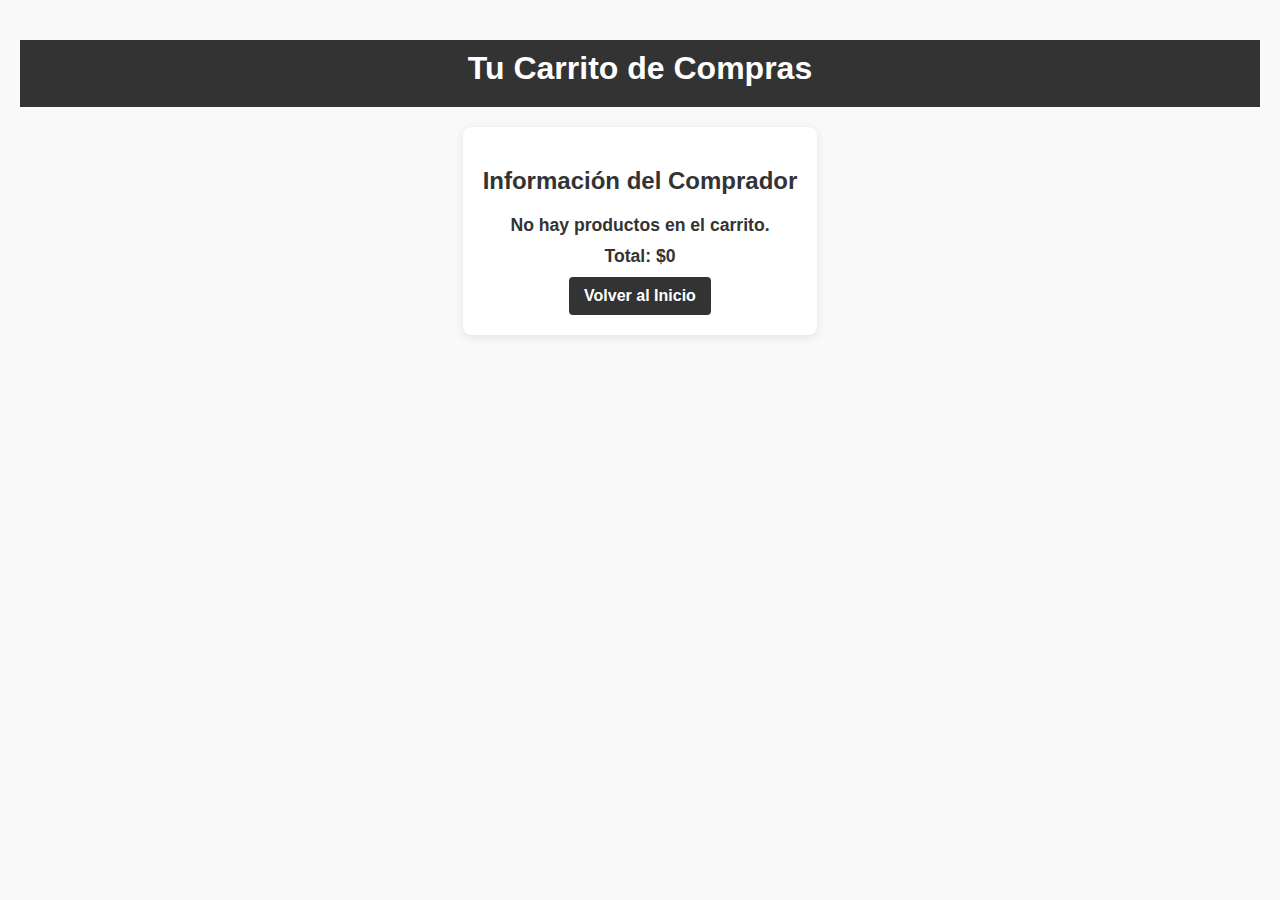
<file: carrito.html>
<!DOCTYPE html>
<html lang="es">
<head>
    <meta charset="UTF-8">
    <meta name="viewport" content="width=device-width, initial-scale=1.0">
    <title>Carrito de Compras</title>
    <link rel="stylesheet" href="estilos.css">
    <script src="script.js" defer></script> <!-- Asegúrate de incluir el script -->
    <style>
        body {
            font-family: Arial, sans-serif;
            margin: 0;
            padding: 20px;
            background-color: #f9f9f9;
        }
        header {
            background-color: #333;
            color: white;
            padding: 10px 0;
            text-align: center;
            margin-bottom: 20px;
        }
        h2 {
            margin-top: 20px;
        }
        main {
            background: white;
            border-radius: 8px;
            padding: 20px;
            box-shadow: 0 2px 10px rgba(0, 0, 0, 0.1);
        }
        form {
            margin-bottom: 20px;
        }
        label {
            display: block;
            margin-bottom: 5px;
        }
        input {
            width: calc(100% - 22px);
            padding: 10px;
            margin-bottom: 15px;
            border: 1px solid #ccc;
            border-radius: 4px;
        }
        button {
            background-color: #333;
            color: white;
            padding: 10px 15px;
            border: none;
            border-radius: 4px;
            cursor: pointer;
        }
        button:hover {
            background-color: #333;
        }
        #listaProductos {
            margin-top: 20px;
        }
        .producto-carrito {
            border: 1px solid #ddd;
            padding: 10px;
            margin: 10px 0;
            border-radius: 4px;
            display: flex;
            justify-content: space-between;
            align-items: center;
        }
        .producto-carrito h3 {
            margin: 0;
        }
        #total {
            font-weight: bold;
            margin-top: 10px;
        }
    </style>
</head>
<body>
    <header>
        <h1>Tu Carrito de Compras</h1>
    </header>

    <main>
        <!-- Formulario para la información del comprador -->
        <h2>Información del Comprador</h2>
        <form id="formComprador" onsubmit="return validarFormulario()">
            <label for="nombreComprador">Nombre:</label>
            <input type="text" id="nombreComprador" required placeholder="Ingresa tu nombre">

            <label for="direccionComprador">Dirección:</label>
            <input type="text" id="direccionComprador" required placeholder="Ingresa tu dirección">

            <label for="emailComprador">Correo Electrónico:</label>
            <input type="email" id="emailComprador" required placeholder="Ingresa tu correo electrónico">

            <button type="submit">Finalizar Compra</button>
        </form>

        <div id="listaProductos"></div> <!-- Aquí se mostrarán los productos -->
        <p id="total">Total: $0</p> <!-- Aquí se mostrará el total -->
        <button id="btnVolver" onclick="location.href='index.html'">Volver al Inicio</button>
    </main>

    <script>
        // Obtener los productos del carrito desde localStorage
        function cargarCarrito() {
            const carrito = JSON.parse(localStorage.getItem('carrito')) || [];
            const listaProductos = document.getElementById('listaProductos');
            const formComprador = document.getElementById('formComprador');
            listaProductos.innerHTML = ''; // Limpiar lista actual

            if (carrito.length === 0) {
                listaProductos.innerHTML = '<p>No hay productos en el carrito.</p>';
                document.getElementById('total').innerText = 'Total: $0';
                formComprador.style.display = 'none'; // Ocultar el formulario si no hay productos
                return;
            }

            let total = 0;

            carrito.forEach((producto, index) => {
                const productoDiv = document.createElement('div');
                productoDiv.className = 'producto-carrito';
                productoDiv.innerHTML = `
                    <h3>${producto.nombre}</h3>
                    <p>Precio: $${producto.precio}</p>
                    <button onclick="eliminarDelCarrito(${index})">Eliminar</button>
                `;
                listaProductos.appendChild(productoDiv);
                total += producto.precio;
            });

            document.getElementById('total').innerText = 'Total: $' + total;
            formComprador.style.display = 'block'; // Mostrar el formulario si hay productos
        }

        // Función para eliminar un producto del carrito
        function eliminarDelCarrito(index) {
            const carrito = JSON.parse(localStorage.getItem('carrito')) || [];
            carrito.splice(index, 1); // Eliminar el producto
            localStorage.setItem('carrito', JSON.stringify(carrito)); // Actualizar el carrito
            cargarCarrito(); // Recargar los productos en el carrito
        }

        // Función para validar el formulario antes de finalizar la compra
        function validarFormulario() {
            const nombre = document.getElementById('nombreComprador').value;
            const direccion = document.getElementById('direccionComprador').value;
            const email = document.getElementById('emailComprador').value;

            if (!nombre || !direccion || !email) {
                alert('Por favor, completa todos los campos.');
                return false; // Previene el envío del formulario
            }

            finalizarCompra(nombre, direccion, email);
            return false; // Evitar recarga de página al enviar el formulario
        }

        // Función para finalizar la compra
        function finalizarCompra(nombre, direccion, email) {
            const carrito = JSON.parse(localStorage.getItem('carrito')) || [];
            if (carrito.length === 0) {
                alert('No hay productos en el carrito para finalizar la compra.');
                return;
            }

            // Aquí podrías enviar la información del comprador a tu servidor o procesarla
            alert(`Gracias ${nombre} por tu compra. Los productos se enviarán a ${direccion}. Un correo de confirmación será enviado a ${email}.`);
            
            // Limpiar el carrito después de la compra
            localStorage.removeItem('carrito');
            cargarCarrito(); // Recargar el carrito
        }

        // Cargar el carrito al iniciar la página
        window.onload = cargarCarrito;
    </script>
</body>
</html>
</file>
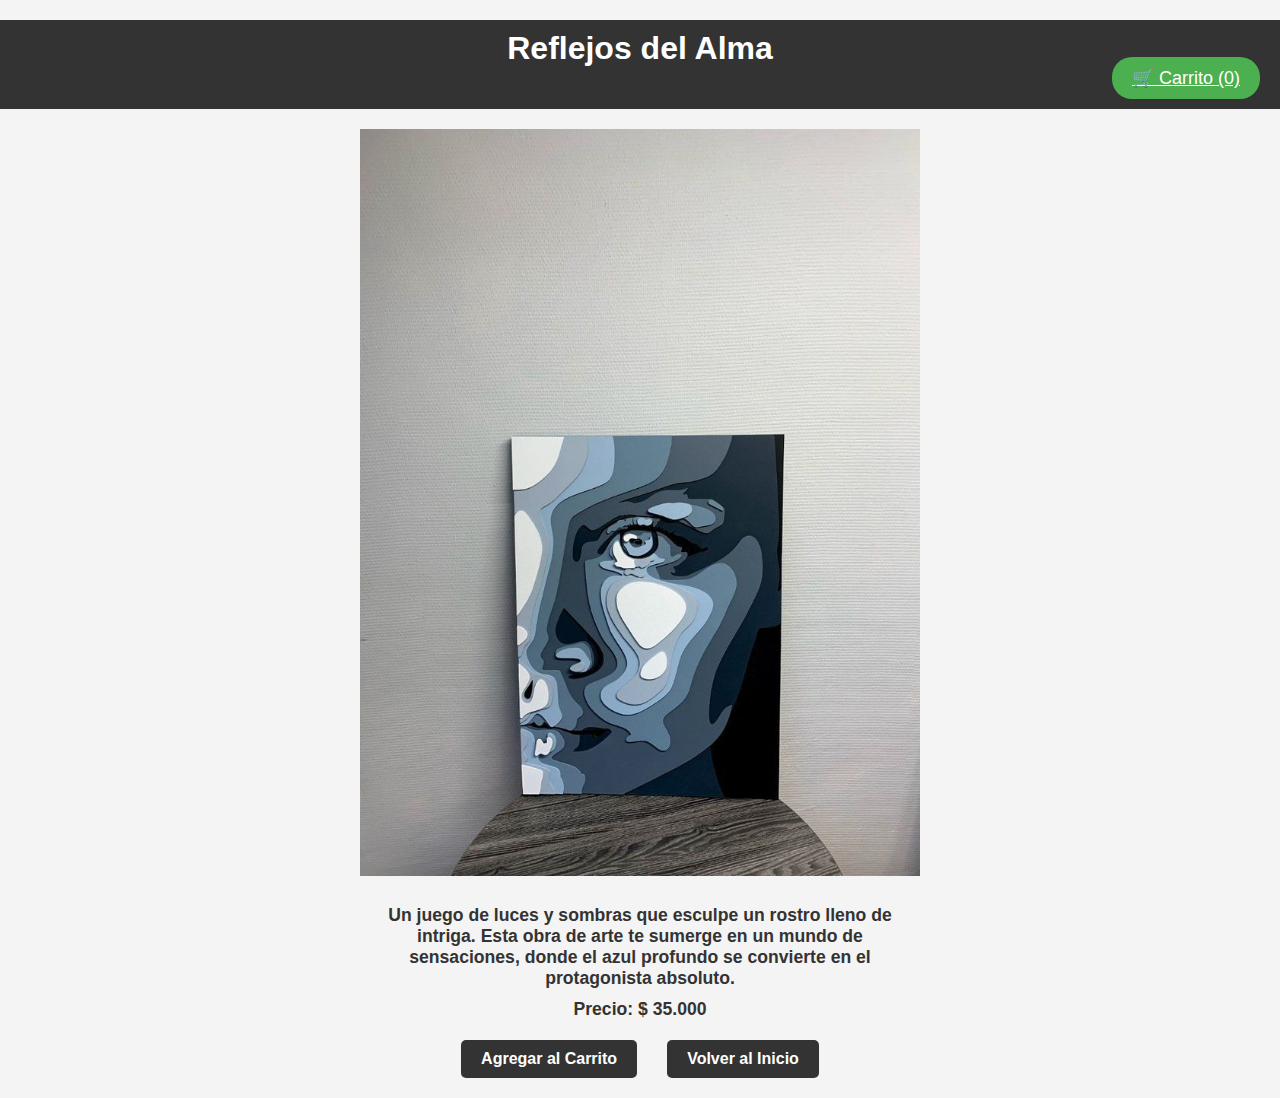
<file: producto1.html>
<!DOCTYPE html>
<html lang="es">
<head>
    <meta charset="UTF-8">
    <meta name="viewport" content="width=device-width, initial-scale=1.0">
    <title>Obra Abstracta</title>
    <link rel="stylesheet" href="estilos.css">

    <style>
        .producto {
            text-align: center;
            padding: 20px;
        }

        .producto img {
            max-width: 100%;
            height: auto;
            margin-bottom: 20px;
        }

        .producto h2, .producto p {
            font-weight: bold;
            margin: 10px 0;
        }
    </style>
</head>
<body>
    <header>
        <h1>Reflejos del Alma</h1>
        <div class="carrito">
            <a href="carrito.html" class="boton-carrito">🛒 Carrito (0)</a>
        </div>
    </header>

    <main>
        <img src="img/Producto1.jpeg" alt="Reflejos del Alma">
        <p>Un juego de luces y sombras que esculpe un rostro lleno de intriga. Esta obra de arte te sumerge en un mundo de sensaciones, donde el azul profundo se convierte en el protagonista absoluto.</p>
        <p>Precio: $ 35.000</p>
        <div class="botones-container"> <!-- Contenedor para centrar botones -->
            <button onclick="agregarAlCarrito('Reflejos del Alma', 35000)">Agregar al Carrito</button>
            <button onclick="location.href='index.html'">Volver al Inicio</button>
        </div>
    </main>
    <script src="script.js"></script>
</body>
</html>
</file>
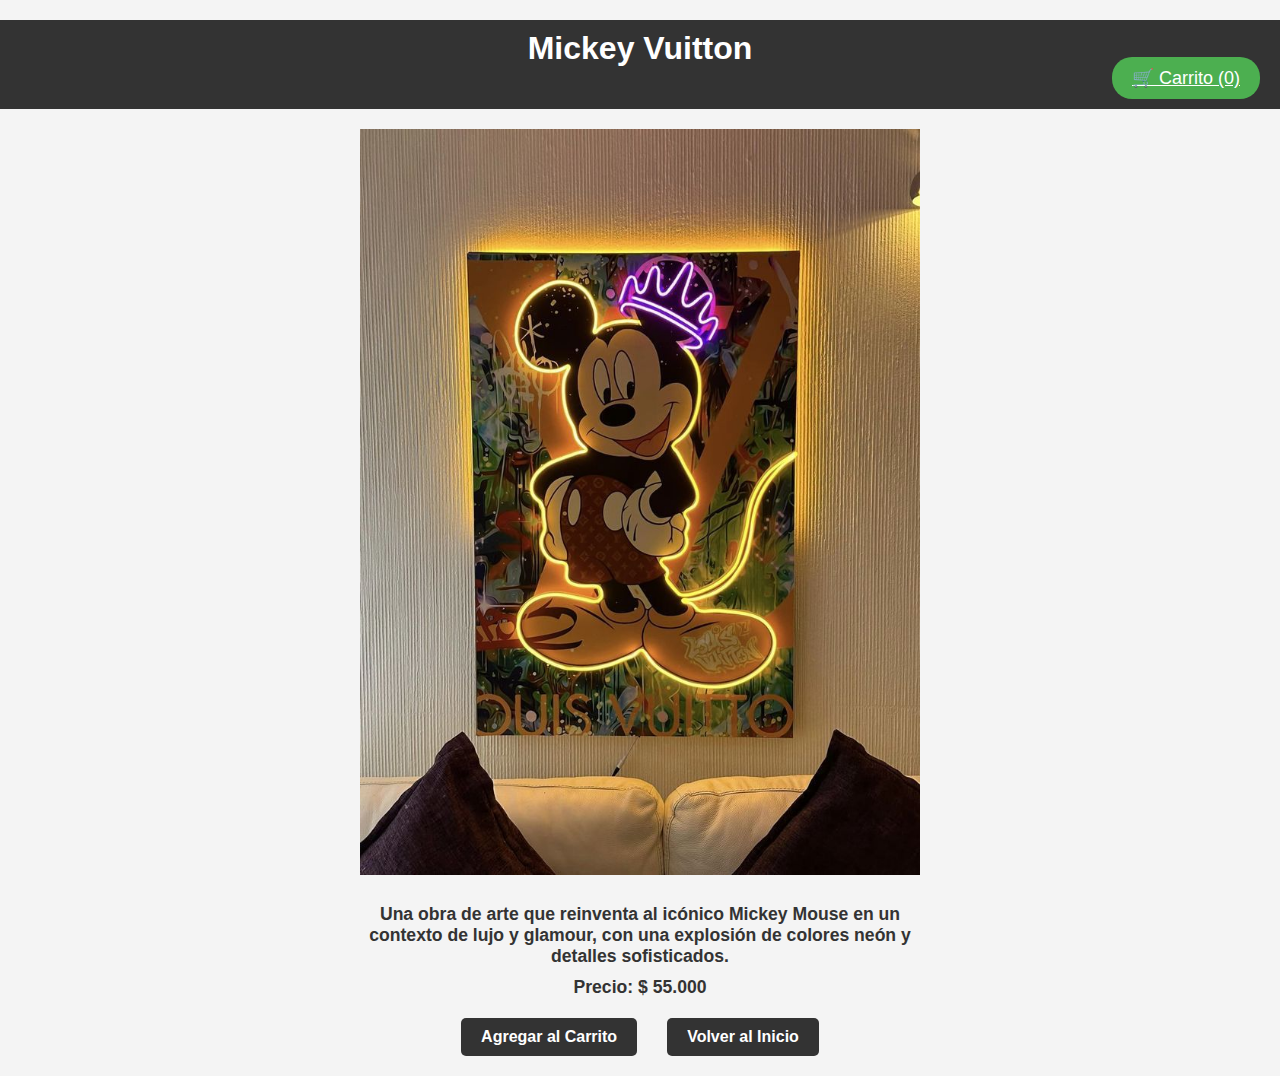
<file: producto10.html>
<!DOCTYPE html>
<html lang="es">
<head>
    <meta charset="UTF-8">
    <meta name="viewport" content="width=device-width, initial-scale=1.0">
    <title>Obra Abstracta</title>
    <link rel="stylesheet" href="estilos.css">
</head>
<body>
    <header>
        <h1>Mickey Vuitton</h1>
        <div class="carrito">
            <a href="carrito.html" class="boton-carrito">🛒 Carrito (0)</a>
        </div>
    </header>

    <main>
        <img src="img/Producto10.jpeg" alt="Mickey Vuitton">
        <p>Una obra de arte que reinventa al icónico Mickey Mouse en un contexto de lujo y glamour, con una explosión de colores neón y detalles sofisticados.</p>
        <p>Precio: $ 55.000</p>
        <div class="botones-container"> <!-- Contenedor para centrar botones -->
            <button onclick="agregarAlCarrito('Mickey Vuitton', 55000)">Agregar al Carrito</button>
            <button onclick="location.href='index.html'">Volver al Inicio</button>
        </div>
    </main>

    <script src="script.js"></script>
</body>
</html>
</file>
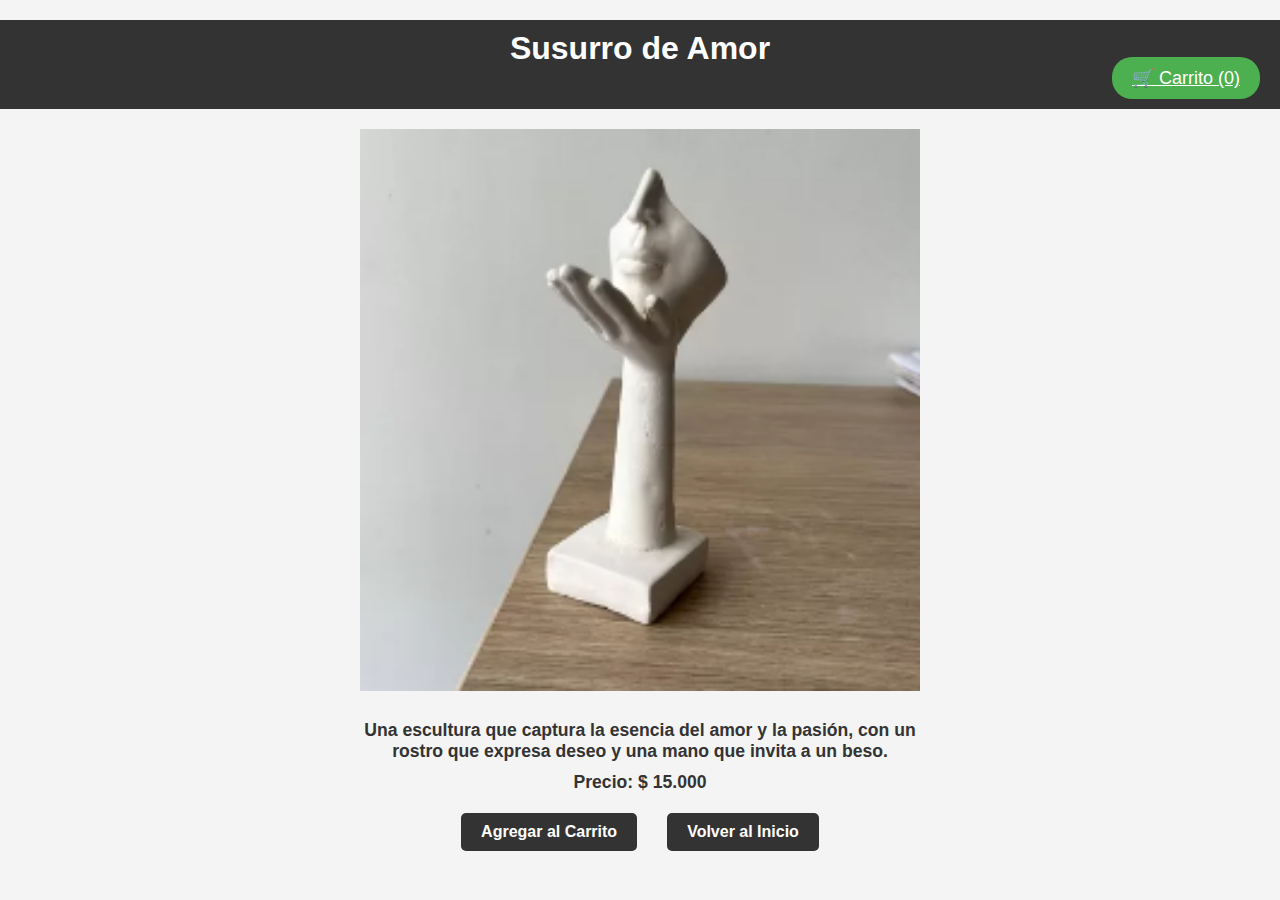
<file: producto11.html>
<!DOCTYPE html>
<html lang="es">
<head>
    <meta charset="UTF-8">
    <meta name="viewport" content="width=device-width, initial-scale=1.0">
    <title>Obra Abstracta</title>
    <link rel="stylesheet" href="estilos.css">
</head>
<body>
    <header>
        <h1>Susurro de Amor</h1>
        <div class="carrito">
            <a href="carrito.html" class="boton-carrito">🛒 Carrito (0)</a>
        </div>
    </header>

    <main>
        <img src="img/Producto11.PNG" alt="Susurro de Amor" class="imagen-producto">
        <p>Una escultura que captura la esencia del amor y la pasión, con un rostro que expresa deseo y una mano que invita a un beso.</p>
        <p>Precio: $ 15.000</p>
        <div class="botones-container">
            <button onclick="agregarAlCarrito('Susurro de Amor', 15000)">Agregar al Carrito</button>
            <button onclick="location.href='index.html'">Volver al Inicio</button>
        </div>
    </main>

    <script src="script.js"></script>
</body>
</html>
</file>
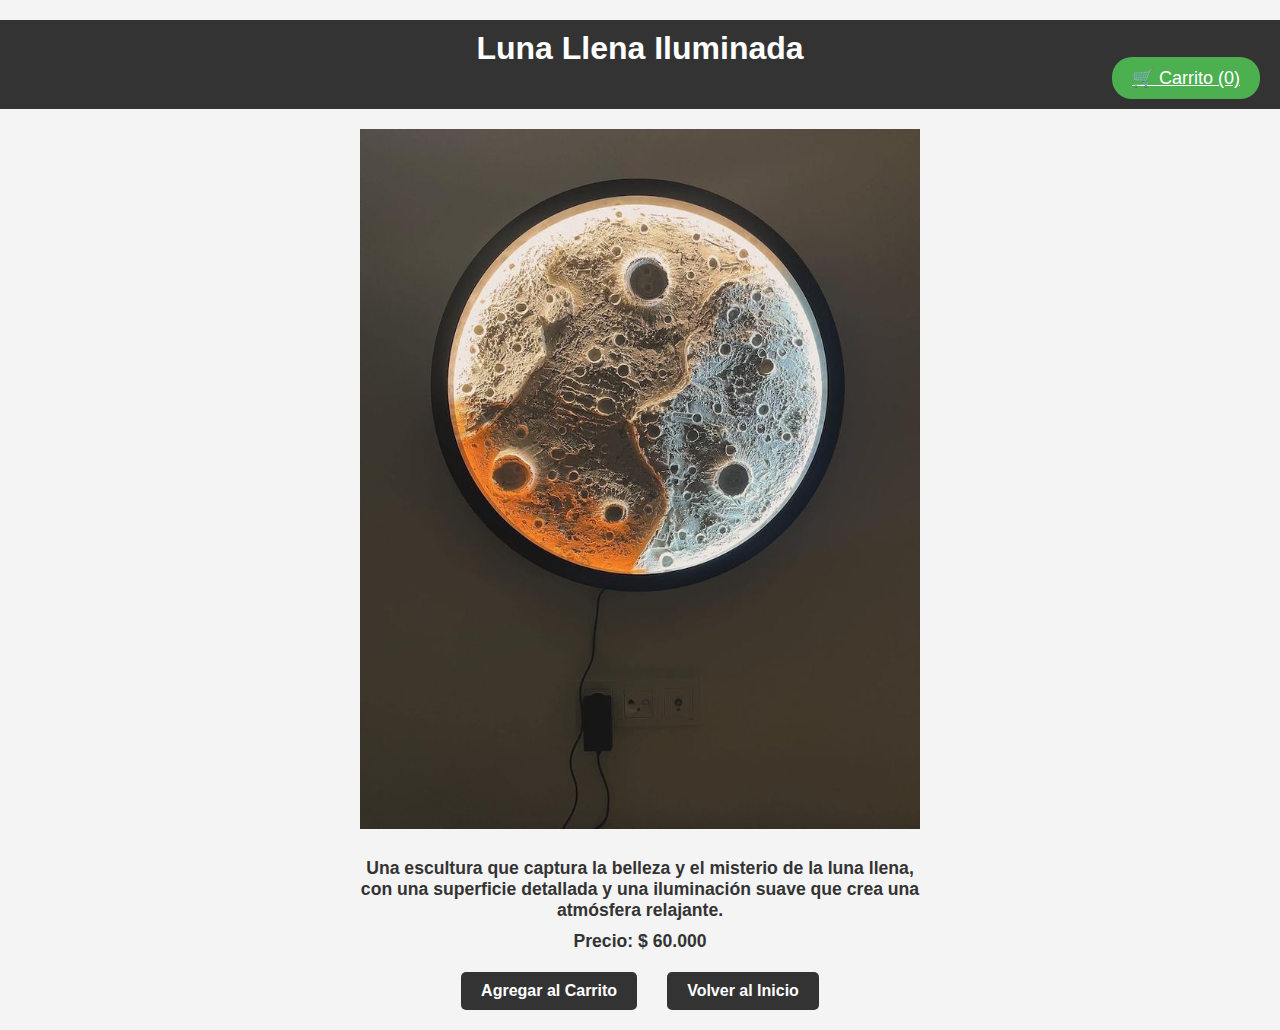
<file: producto12.html>
<!DOCTYPE html>
<html lang="es">
<head>
    <meta charset="UTF-8">
    <meta name="viewport" content="width=device-width, initial-scale=1.0">
    <title>Obra Abstracta</title>
    <link rel="stylesheet" href="estilos.css">
</head>
<body>
    <header>
        <h1>Luna Llena Iluminada</h1>
        <div class="carrito">
            <a href="carrito.html" class="boton-carrito">🛒 Carrito (0)</a>
        </div>
    </header>

    <main>
        <img src="img/Producto12.jpeg" alt="Luna Llena Iluminada">
        <p>Una escultura que captura la belleza y el misterio de la luna llena, con una superficie detallada y una iluminación suave que crea una atmósfera relajante.</p>
        <p>Precio: $ 60.000</p>
        <div class="botones-container"> <!-- Contenedor para centrar botones -->
            <button onclick="agregarAlCarrito('Luna Llena Iluminada', 60000)">Agregar al Carrito</button>
            <button onclick="location.href='index.html'">Volver al Inicio</button>
        </div>
    </main>

    <script src="script.js"></script>
</body>
</html>
</file>
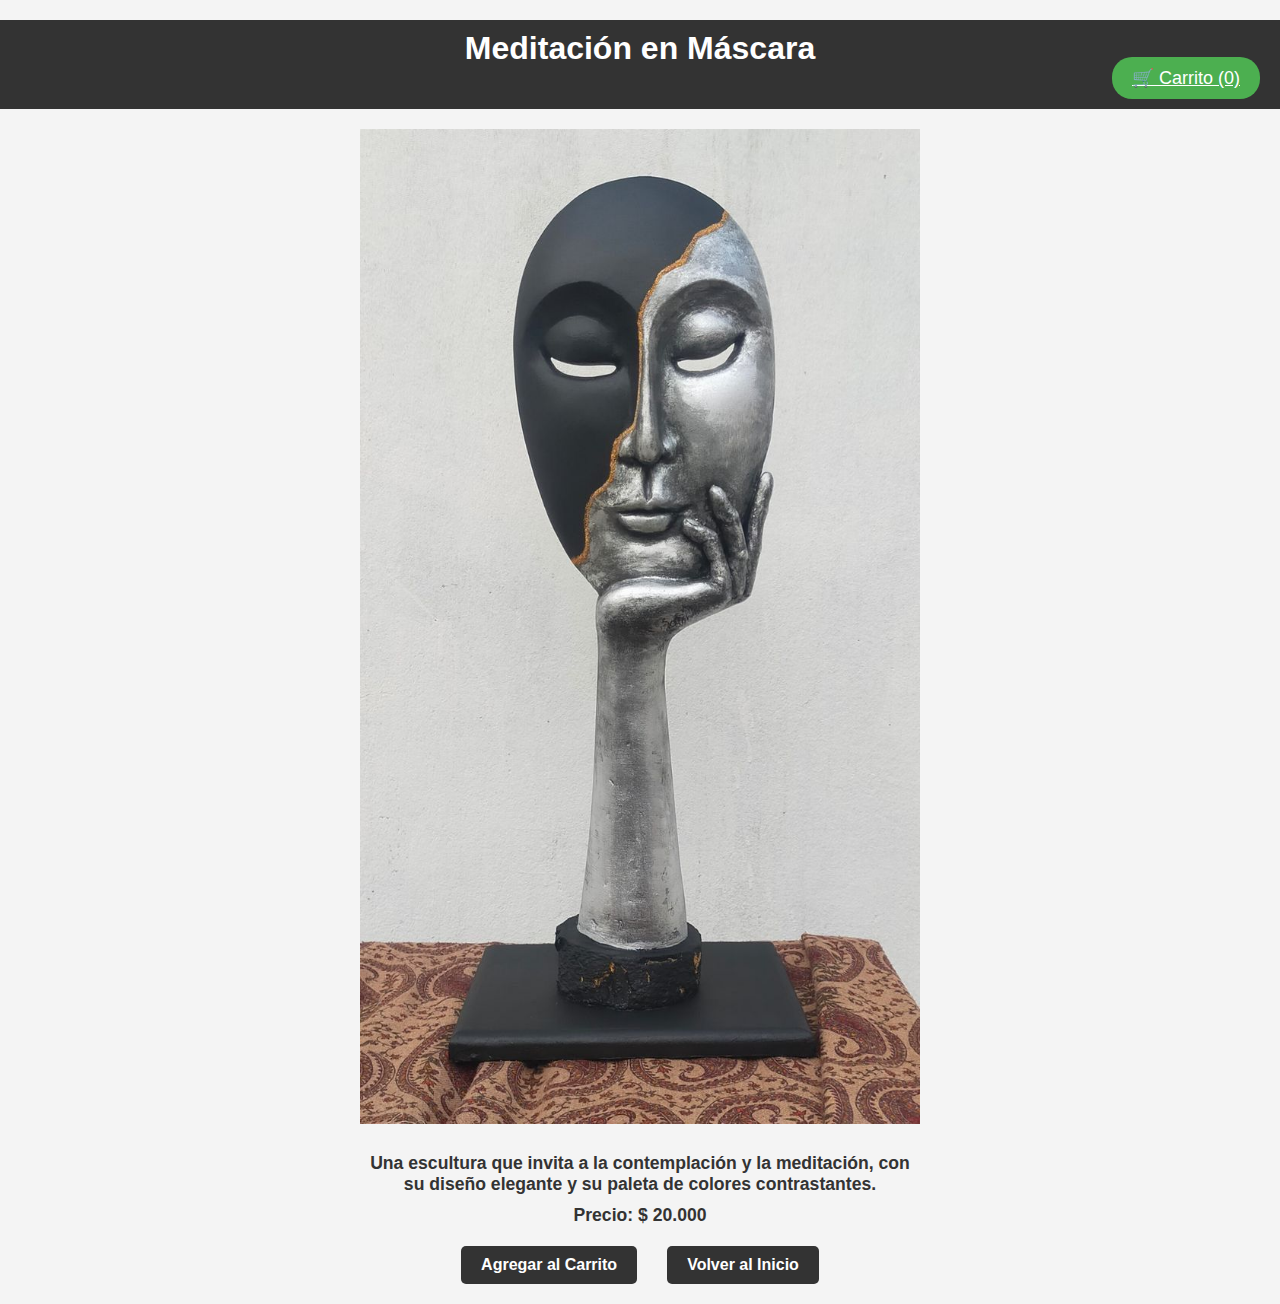
<file: producto2.html>
<!DOCTYPE html>
<html lang="es">
<head>
    <meta charset="UTF-8">
    <meta name="viewport" content="width=device-width, initial-scale=1.0">
    <title>Obra Abstracta</title>
    <link rel="stylesheet" href="estilos.css">
</head>
<body>
    <header>
        <h1>Meditación en Máscara</h1>
        <div class="carrito">
            <a href="carrito.html" class="boton-carrito">🛒 Carrito (0)</a>
        </div>
    </header>

    <main>
        <img src="img/Producto2.jpeg" alt="Meditación en Máscara">
        <p>Una escultura que invita a la contemplación y la meditación, con su diseño elegante y su paleta de colores contrastantes.</p>
        <p>Precio: $ 20.000</p>
        <div class="botones-container"> <!-- Contenedor para centrar botones -->
            <button onclick="agregarAlCarrito('Meditación en Máscara', 20000)">Agregar al Carrito</button>
            <button onclick="location.href='index.html'">Volver al Inicio</button>
        </div>
    </main>

    <script src="script.js"></script>
</body>
</html>
</file>
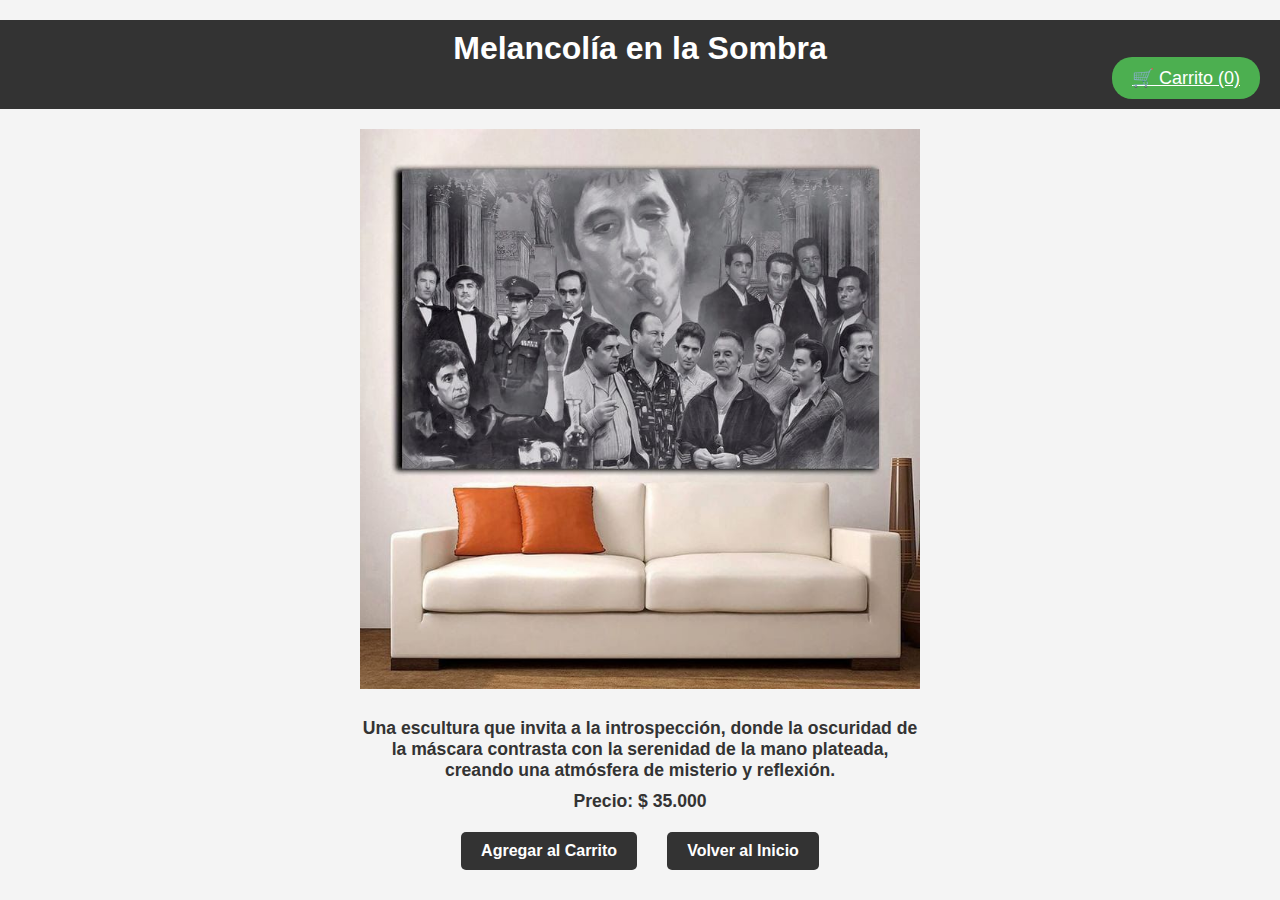
<file: producto3.html>
<!DOCTYPE html>
<html lang="es">
<head>
    <meta charset="UTF-8">
    <meta name="viewport" content="width=device-width, initial-scale=1.0">
    <title>Obra Abstracta</title>
    <link rel="stylesheet" href="estilos.css">
</head>
<body>
    <header>
        <h1>Melancolía en la Sombra</h1>
        <div class="carrito">
            <a href="carrito.html" class="boton-carrito">🛒 Carrito (0)</a>
        </div>
    </header>

    <main>
        <img src="img/Producto3.jpeg" alt="Melancolía en la Sombra">
        <p>Una escultura que invita a la introspección, donde la oscuridad de la máscara contrasta con la serenidad de la mano plateada, creando una atmósfera de misterio y reflexión.</p>
        <p>Precio: $ 35.000</p>
        <div class="botones-container"> <!-- Contenedor para centrar botones -->
            <button onclick="agregarAlCarrito('Melancolía en la Sombra', 35000)">Agregar al Carrito</button>
            <button onclick="location.href='index.html'">Volver al Inicio</button>
        </div>
    </main>

    <script src="script.js"></script>
</body>
</html>
</file>
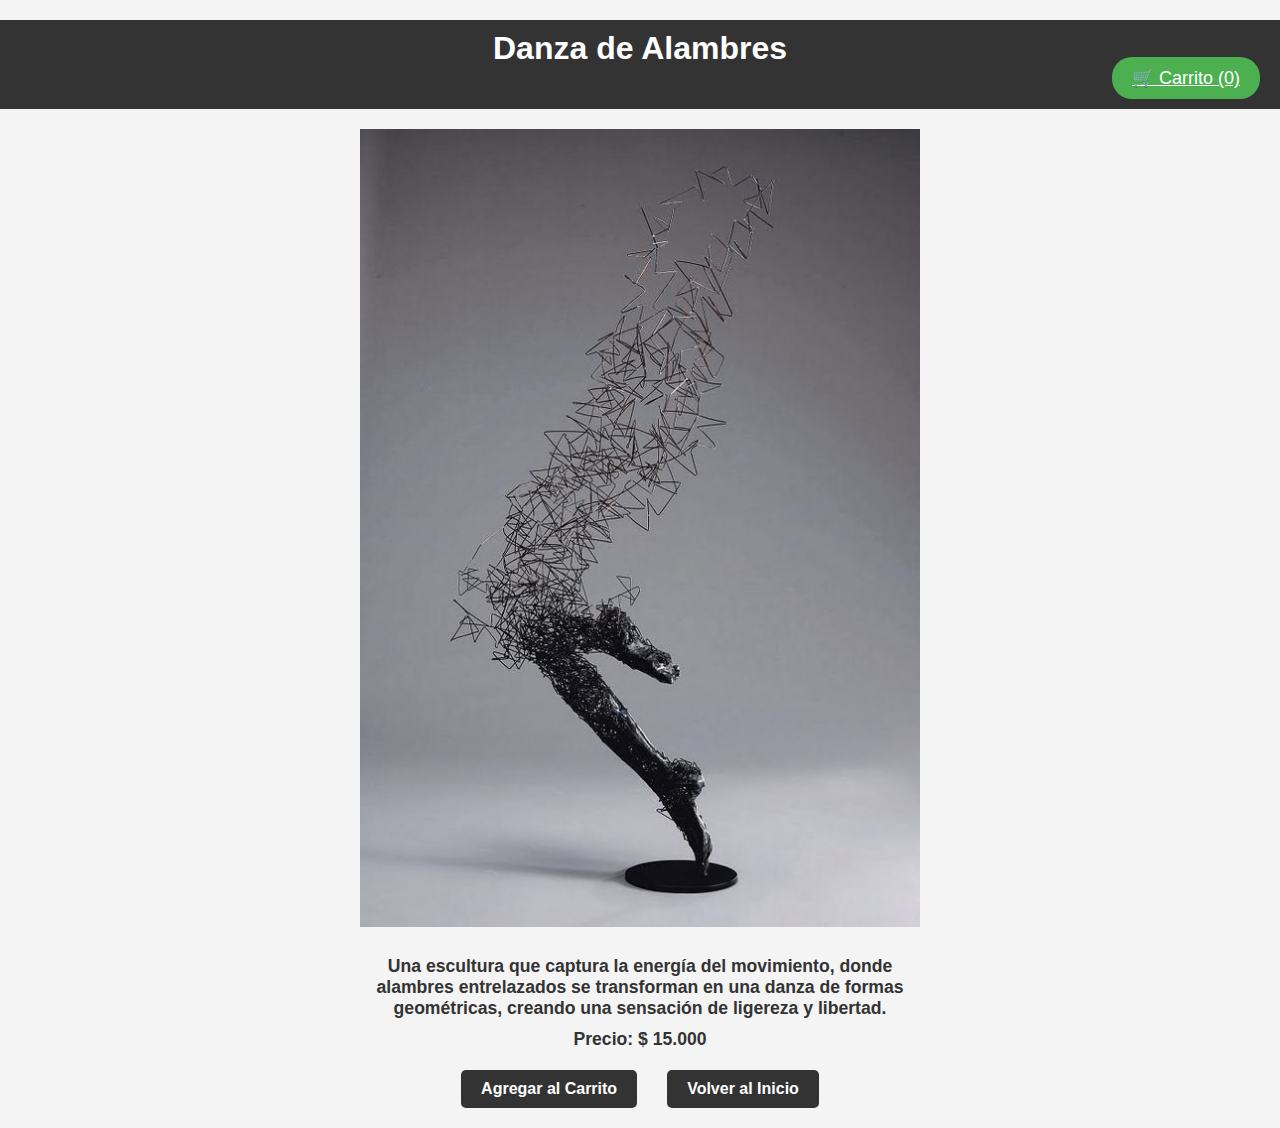
<file: producto4.html>
<!DOCTYPE html>
<html lang="es">
<head>
    <meta charset="UTF-8">
    <meta name="viewport" content="width=device-width, initial-scale=1.0">
    <title>Obra Abstracta</title>
    <link rel="stylesheet" href="estilos.css">
</head>
<body>
    <header>
        <h1>Danza de Alambres</h1>
        <div class="carrito">
            <a href="carrito.html" class="boton-carrito">🛒 Carrito (0)</a>
        </div>
    </header>

    <main>
        <img src="img/Producto4.jpeg" alt="Danza de Alambres">
        <p>Una escultura que captura la energía del movimiento, donde alambres entrelazados se transforman en una danza de formas geométricas, creando una sensación de ligereza y libertad.</p>
        <p>Precio: $ 15.000</p>
        <div class="botones-container"> <!-- Contenedor para centrar botones -->
            <button onclick="agregarAlCarrito('Danza de Alambres', 15000)">Agregar al Carrito</button>
            <button onclick="location.href='index.html'">Volver al Inicio</button>
        </div>
    </main>

    <script src="script.js"></script>
</body>
</html>
</file>
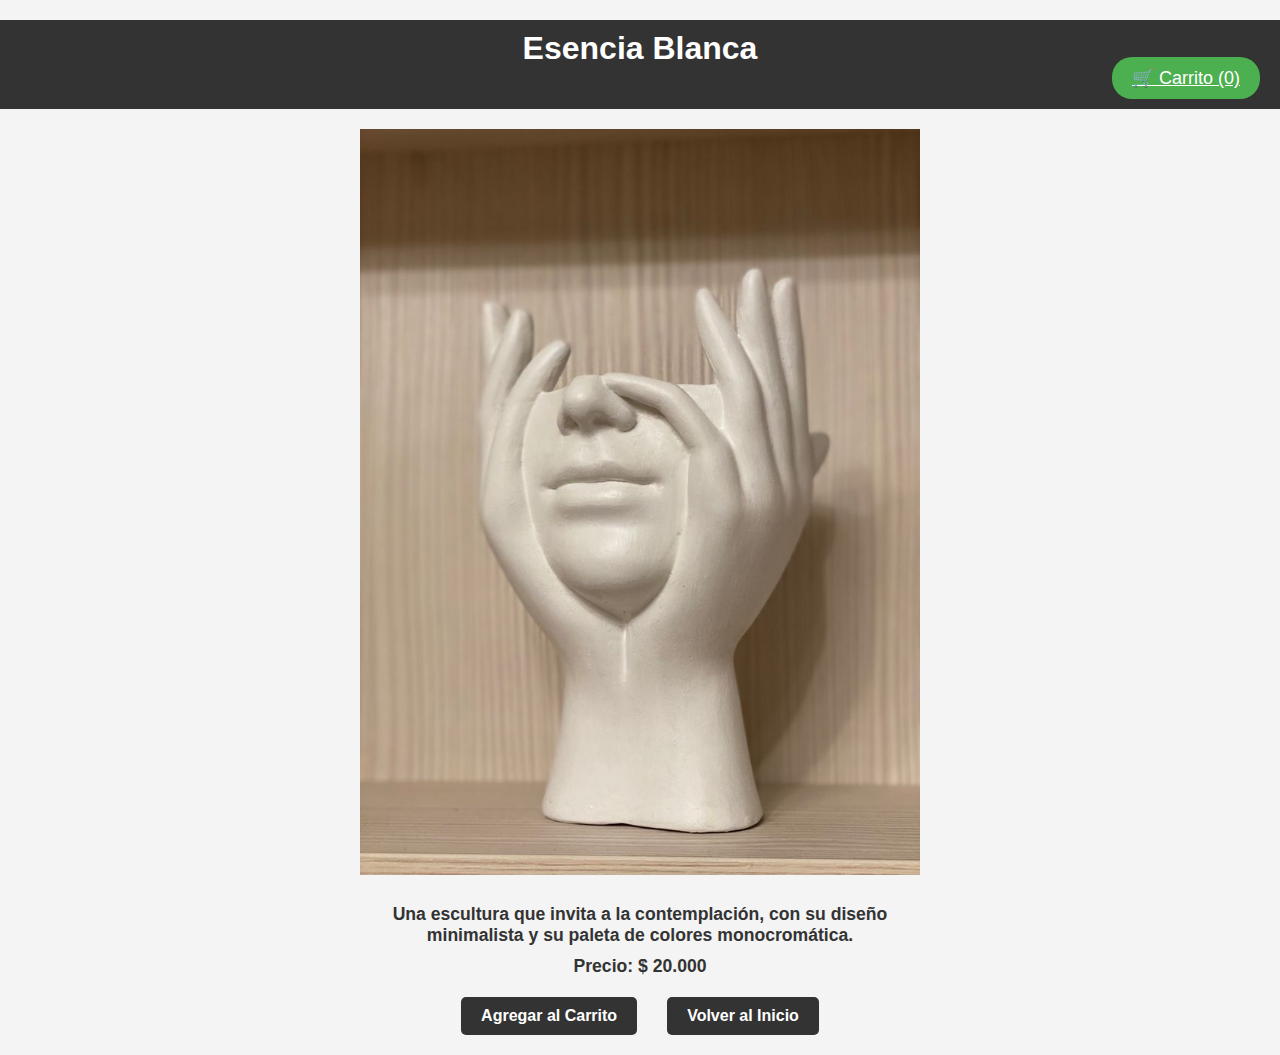
<file: producto5.html>
<!DOCTYPE html>
<html lang="es">
<head>
    <meta charset="UTF-8">
    <meta name="viewport" content="width=device-width, initial-scale=1.0">
    <title>Obra Abstracta</title>
    <link rel="stylesheet" href="estilos.css">
</head>
<body>
    <header>
        <h1>Esencia Blanca</h1>
        <div class="carrito">
            <a href="carrito.html" class="boton-carrito">🛒 Carrito (0)</a>
        </div>
    </header>

    <main>
        <img src="img/Producto5.jpeg" alt="Esencia Blanca">
        <p>Una escultura que invita a la contemplación, con su diseño minimalista y su paleta de colores monocromática.</p>
        <p>Precio: $ 20.000</p>
        <div class="botones-container"> <!-- Contenedor para centrar botones -->
            <button onclick="agregarAlCarrito('Esencia Blanca', 20000)">Agregar al Carrito</button>
            <button onclick="location.href='index.html'">Volver al Inicio</button>
        </div>
    </main>

    <script src="script.js"></script>
</body>
</html>
</file>
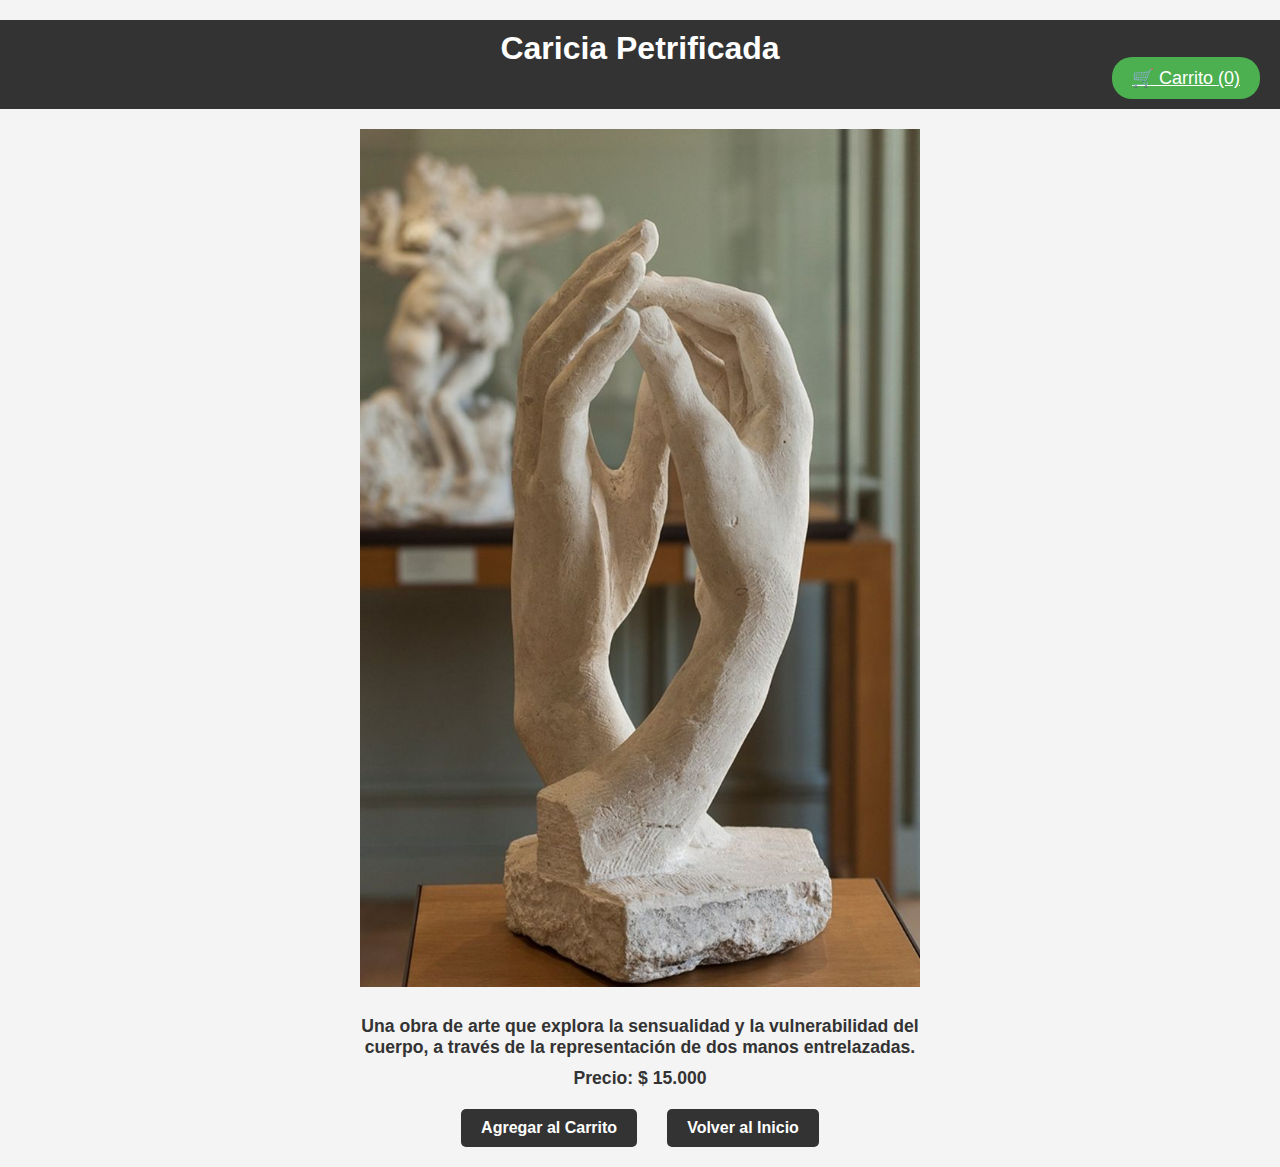
<file: producto6.html>
<!DOCTYPE html>
<html lang="es">
<head>
    <meta charset="UTF-8">
    <meta name="viewport" content="width=device-width, initial-scale=1.0">
    <title>Obra Abstracta</title>
    <link rel="stylesheet" href="estilos.css">
</head>
<body>
    <header>
        <h1>Caricia Petrificada</h1>
        <div class="carrito">
            <a href="carrito.html" class="boton-carrito">🛒 Carrito (0)</a>
        </div>
    </header>

    <main>
        <img src="img/Producto6.jpeg" alt="Caricia Petrificada">
        <p>Una obra de arte que explora la sensualidad y la vulnerabilidad del cuerpo, a través de la representación de dos manos entrelazadas.</p>
        <p>Precio: $ 15.000</p>
        <div class="botones-container"> <!-- Contenedor para centrar botones -->
            <button onclick="agregarAlCarrito('Caricia Petrificada', 15000)">Agregar al Carrito</button>
            <button onclick="location.href='index.html'">Volver al Inicio</button>
        </div>
    </main>

    <script src="script.js"></script>
</body>
</html>
</file>
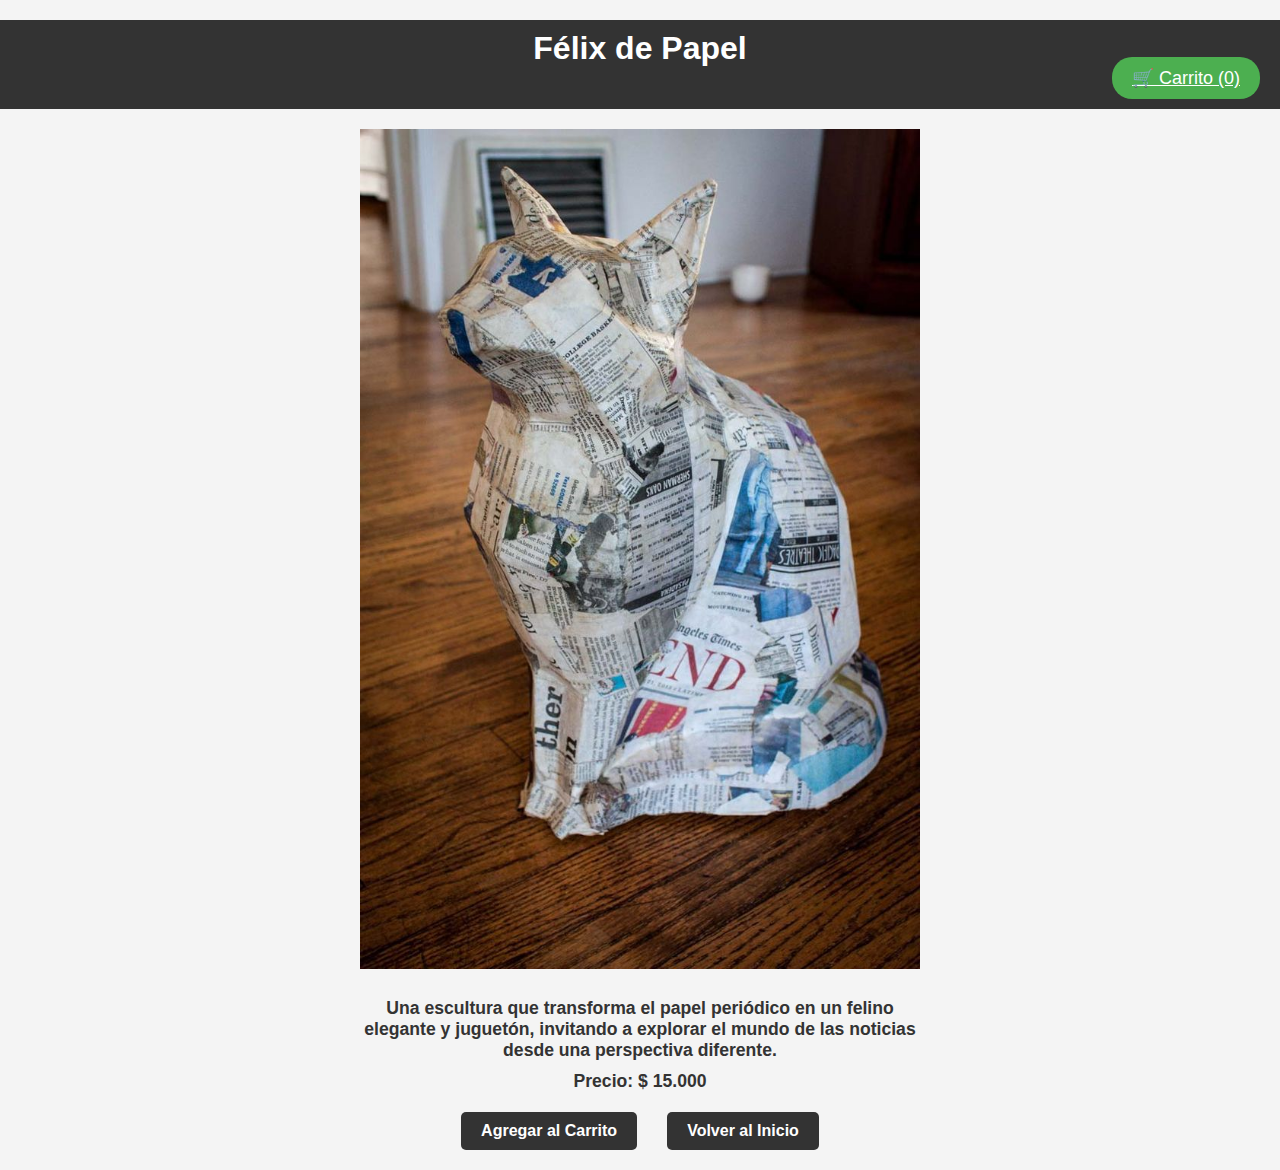
<file: producto7.html>
<!DOCTYPE html>
<html lang="es">
<head>
    <meta charset="UTF-8">
    <meta name="viewport" content="width=device-width, initial-scale=1.0">
    <title>Obra Abstracta</title>
    <link rel="stylesheet" href="estilos.css">
</head>
<body>
    <header>
        <h1>Félix de Papel</h1>
        <div class="carrito">
            <a href="carrito.html" class="boton-carrito">🛒 Carrito (0)</a>
        </div>
    </header>

    <main>
        <img src="img/Producto7.jpeg" alt="Félix de Papel">
        <p>Una escultura que transforma el papel periódico en un felino elegante y juguetón, invitando a explorar el mundo de las noticias desde una perspectiva diferente.</p>
        <p>Precio: $ 15.000</p>
        <div class="botones-container"> <!-- Contenedor para centrar botones -->
            <button onclick="agregarAlCarrito('Félix de Papel', 15000)">Agregar al Carrito</button>
            <button onclick="location.href='index.html'">Volver al Inicio</button>
        </div>
    </main>

    <script src="script.js"></script>
</body>
</html>
</file>
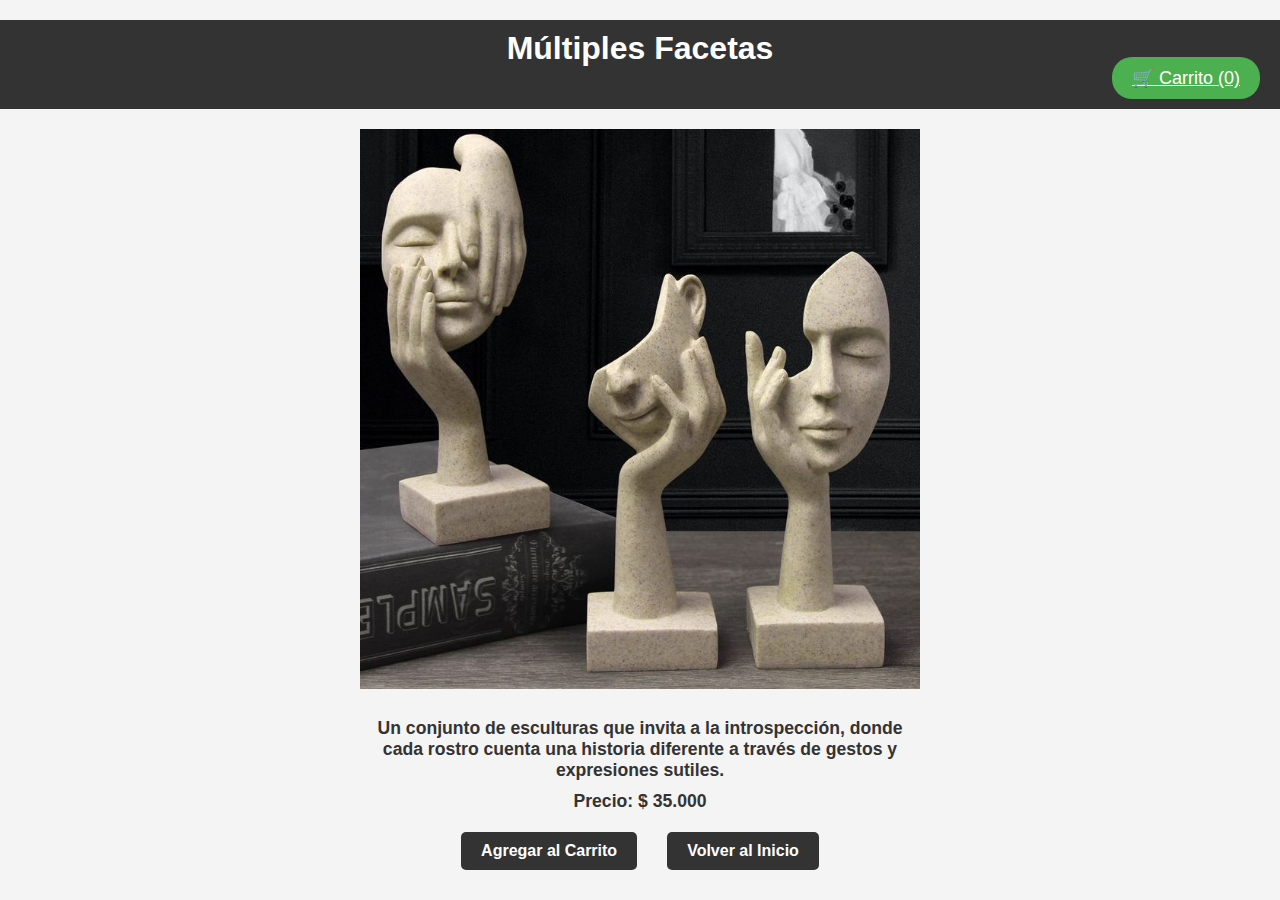
<file: producto8.html>
<!DOCTYPE html>
<html lang="es">
<head>
    <meta charset="UTF-8">
    <meta name="viewport" content="width=device-width, initial-scale=1.0">
    <title>Obra Abstracta</title>
    <link rel="stylesheet" href="estilos.css">
</head>
<body>
    <header>
        <h1>Múltiples Facetas</h1>
        <div class="carrito">
            <a href="carrito.html" class="boton-carrito">🛒 Carrito (0)</a>
        </div>
    </header>

    <main>
        <img src="img/Producto8.jpeg" alt="Múltiples Facetas">
        <p>Un conjunto de esculturas que invita a la introspección, donde cada rostro cuenta una historia diferente a través de gestos y expresiones sutiles.</p>
        <p>Precio: $ 35.000</p>
        <div class="botones-container"> <!-- Contenedor para centrar botones -->
            <button onclick="agregarAlCarrito('Múltiples Facetas', 35000)">Agregar al Carrito</button>
            <button onclick="location.href='index.html'">Volver al Inicio</button>
        </div>
    </main>

    <script src="script.js"></script>
</body>
</html>
</file>
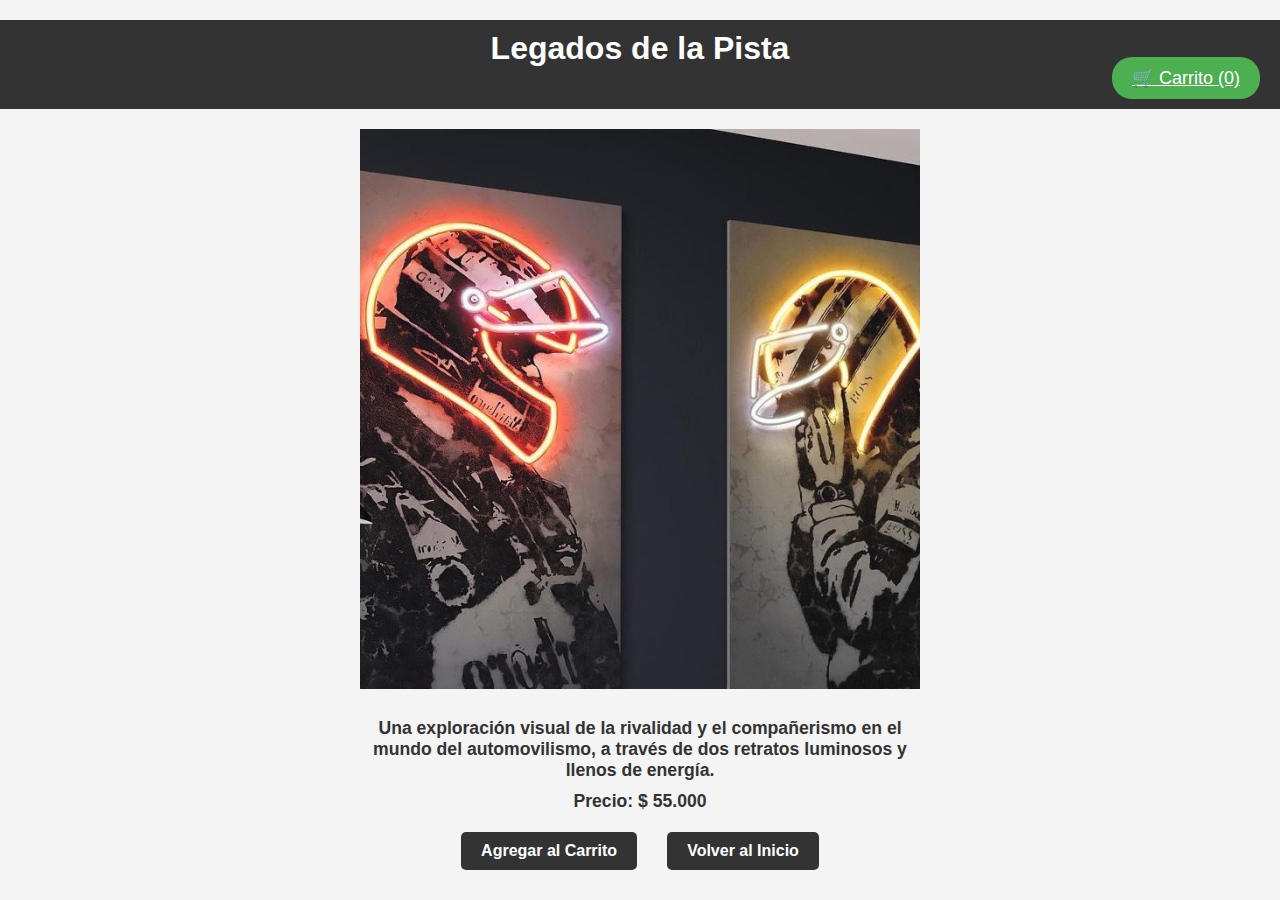
<file: producto9.html>
<!DOCTYPE html>
<html lang="es">
<head>
    <meta charset="UTF-8">
    <meta name="viewport" content="width=device-width, initial-scale=1.0">
    <title>Obra Abstracta</title>
    <link rel="stylesheet" href="estilos.css">
</head>
<body>
    <header>
        <h1>Legados de la Pista</h1>
        <div class="carrito">
            <a href="carrito.html" class="boton-carrito">🛒 Carrito (0)</a>
        </div>
    </header>

    <main>
        <img src="img/Producto9.jpeg" alt="Legados de la Pista">
        <p>Una exploración visual de la rivalidad y el compañerismo en el mundo del automovilismo, a través de dos retratos luminosos y llenos de energía.</p>
        <p>Precio: $ 55.000</p>
        <div class="botones-container"> <!-- Contenedor para centrar botones -->
            <button onclick="agregarAlCarrito('Legados de la Pista', 55000)">Agregar al Carrito</button>
            <button onclick="location.href='index.html'">Volver al Inicio</button>
        </div>
    </main>

    <script src="script.js"></script>
</body>
</html>
</file>
<file: estilos.css>
/* Estilo General */
* {
    margin: 0;
    padding: 0;
    box-sizing: border-box;
    font-family: 'Arial', sans-serif;
}

body {
    display: flex;
    flex-direction: column;
    align-items: center; 
    background-color: #f4f4f4;
    color: #333;
}

/* Encabezado */
header {
    text-align: center;
    padding: 2rem;

    color: #fafafa;
    width: 100%;
    position: relative; 
}

/* Botón del carrito */
.boton-carrito {
    background-color: #4CAF50; 
    color: white; 
    padding: 10px 20px; 
    font-size: 18px; 
    border-radius: 20px; 
    float: right;
    border: none;
    cursor: pointer;
    transition: background-color 0.3s;
}

.boton-carrito:hover {
    background-color: #4CAF50; /* Cambio de color al pasar el mouse */
    
}

/* Sección de información */
.informacion-empresa {
    max-width: 800px;
    padding: 2rem;
    text-align: center;
}

.informacion-empresa h2 {
    font-size: 2rem;
    color: #000000; /* Color más vibrante */
    margin-bottom: 1rem;
}

.informacion-empresa p {
    font-size: 1rem;
    color: #555;
}

/* Sección de productos */
.productos {
    display: flex;
    justify-content: center;
    flex-wrap: wrap;
    gap: 1rem;
    padding: 2rem;
    max-width: 1000px;
}

.producto {
    width: 200px;
    text-align: center;
    padding: 1rem;
    background-color: #fff;
    border-radius: 10px; /* Esquinas más redondeadas */
    box-shadow: 0px 6px 12px rgba(0, 0, 0, 0.2);
    cursor: pointer;
    transition: transform 0.2s, box-shadow 0.2s; /* Transiciones suaves */
}

.producto:hover {
    transform: scale(1.05);
    box-shadow: 0px 8px 16px rgba(0, 0, 0, 0.3); /* Sombra más pronunciada */
}

.producto img {
    width: 100%;
    height: auto;
    border-radius: 10px; /* Esquinas más redondeadas */
    margin-bottom: 0.5rem;
}

/* Estilo del modal */
.modal {
    display: none;
    position: fixed;
    top: 0;
    left: 0;
    width: 100%;
    height: 100%;
    background-color: rgba(0, 0, 0, 0.5);
    justify-content: center;
    align-items: center;
}

.modal-content {
    background-color: #fff;
    padding: 2rem;
    border-radius: 10px;
    width: 300px;
    text-align: center;
    position: relative;
}

.cerrar {
    position: absolute;
    top: 10px;
    right: 10px;
    font-size: 1.5rem;
    cursor: pointer;
}



body {
    font-family: Arial, sans-serif;
    background-color: #f4f4f4;
    color: #333;
    margin: 0;
    padding: 20px;
}

header {
    text-align: center;
    background-color: #333;
    color: #fff;
    padding: 10px 0;
}

.producto-carrito {
    background-color: #fff;
    padding: 10px;
    margin: 10px 0;
    border-radius: 5px;
    box-shadow: 0 0 5px rgba(0, 0, 0, 0.1);
}

button {
    background-color: #333;
    color: white;
    padding: 10px;
    border: none;
    border-radius: 5px;
    cursor: pointer;
}

button:hover {
    background-color: #333;
}

.logo {
    width: 90px;
    border-radius: 30%;
}

/*BOTONES*/
.botones-container {
    display: flex; /* Utiliza flexbox para alinear los botones */
    justify-content: center; /* Centra los botones horizontalmente */
    margin-top: 20px; /* Espacio superior para separar de otros elementos */
}

button {
    margin: 0 10px; /* Espacio horizontal entre botones */
    padding: 10px 20px; /* Ajusta el relleno para que se vean más grandes */
    font-size: 16px; /* Tamaño de fuente para los botones */
}








/* estilos.css */
body {
    font-family: Arial, sans-serif;
    margin: 0;
    padding: 0;
    display: flex;
    justify-content: center;
    align-items: center;
    flex-direction: column;
}

header {
    text-align: center;
    margin-top: 20px;
}

h1 {
    font-size: 2em;
    font-weight: bold;
    margin-bottom: 10px;
}

.carrito {
    text-align: right;
    margin-top: -20px;
    margin-right: 20px;
}

main {
    text-align: center;
    padding: 20px;
    max-width: 600px;
}

main img {
    max-width: 100%;
    height: auto;
    margin-bottom: 15px;
}

main p {
    font-weight: bold;
    font-size: 1.1em;
    margin: 10px 0;
}

.botones-container {
    display: flex;
    justify-content: center;
    gap: 10px;
    margin-top: 20px;
}

button {
    padding: 10px 20px;
    font-weight: bold;
    cursor: pointer;
    border: none;
    border-radius: 5px;
    background-color: #333;
    color: white;
    transition: background-color 0.3s ease;
}

button:hover {
    background-color: #333;
}


/* estilos.css */
.imagen-producto {
    width: 600px; /* Cambia este valor según el tamaño que desees */
    height: auto; /* Mantiene la proporción de la imagen */
    margin-bottom: 15px;
}
</file>
